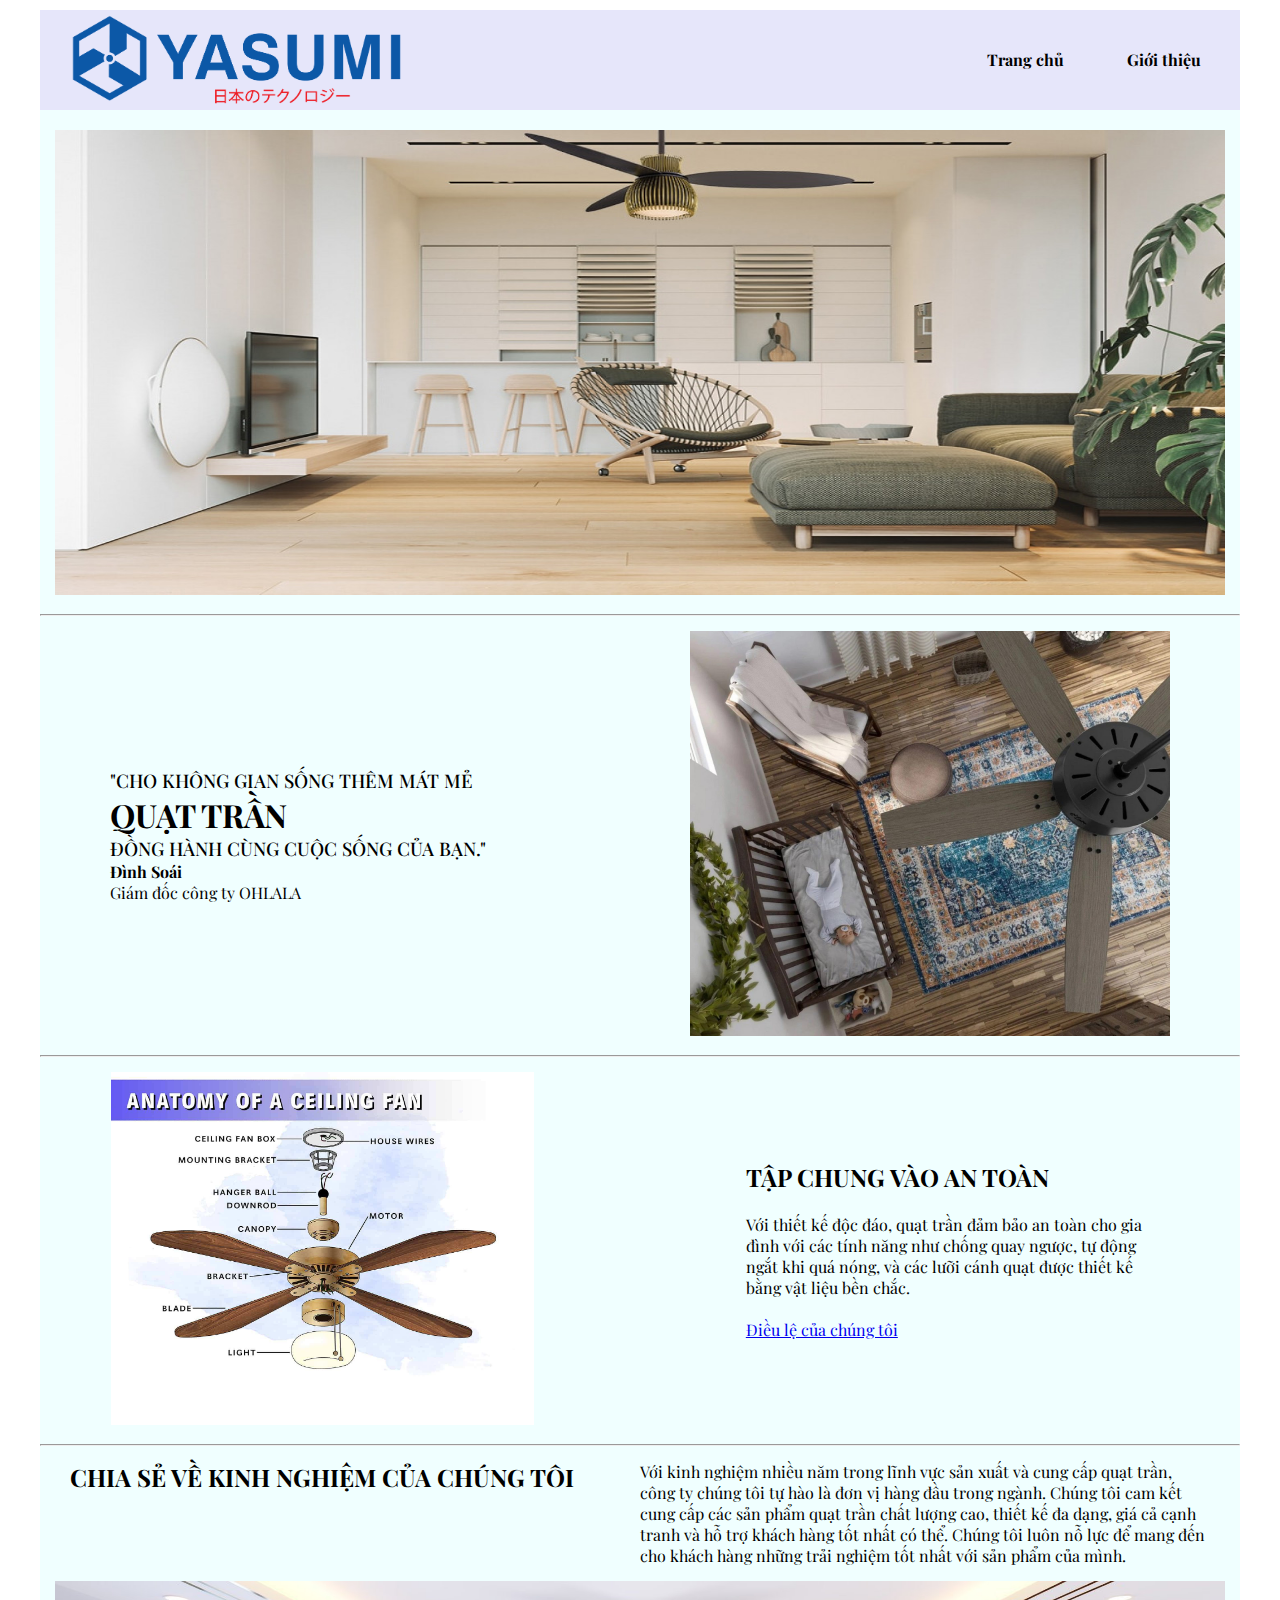
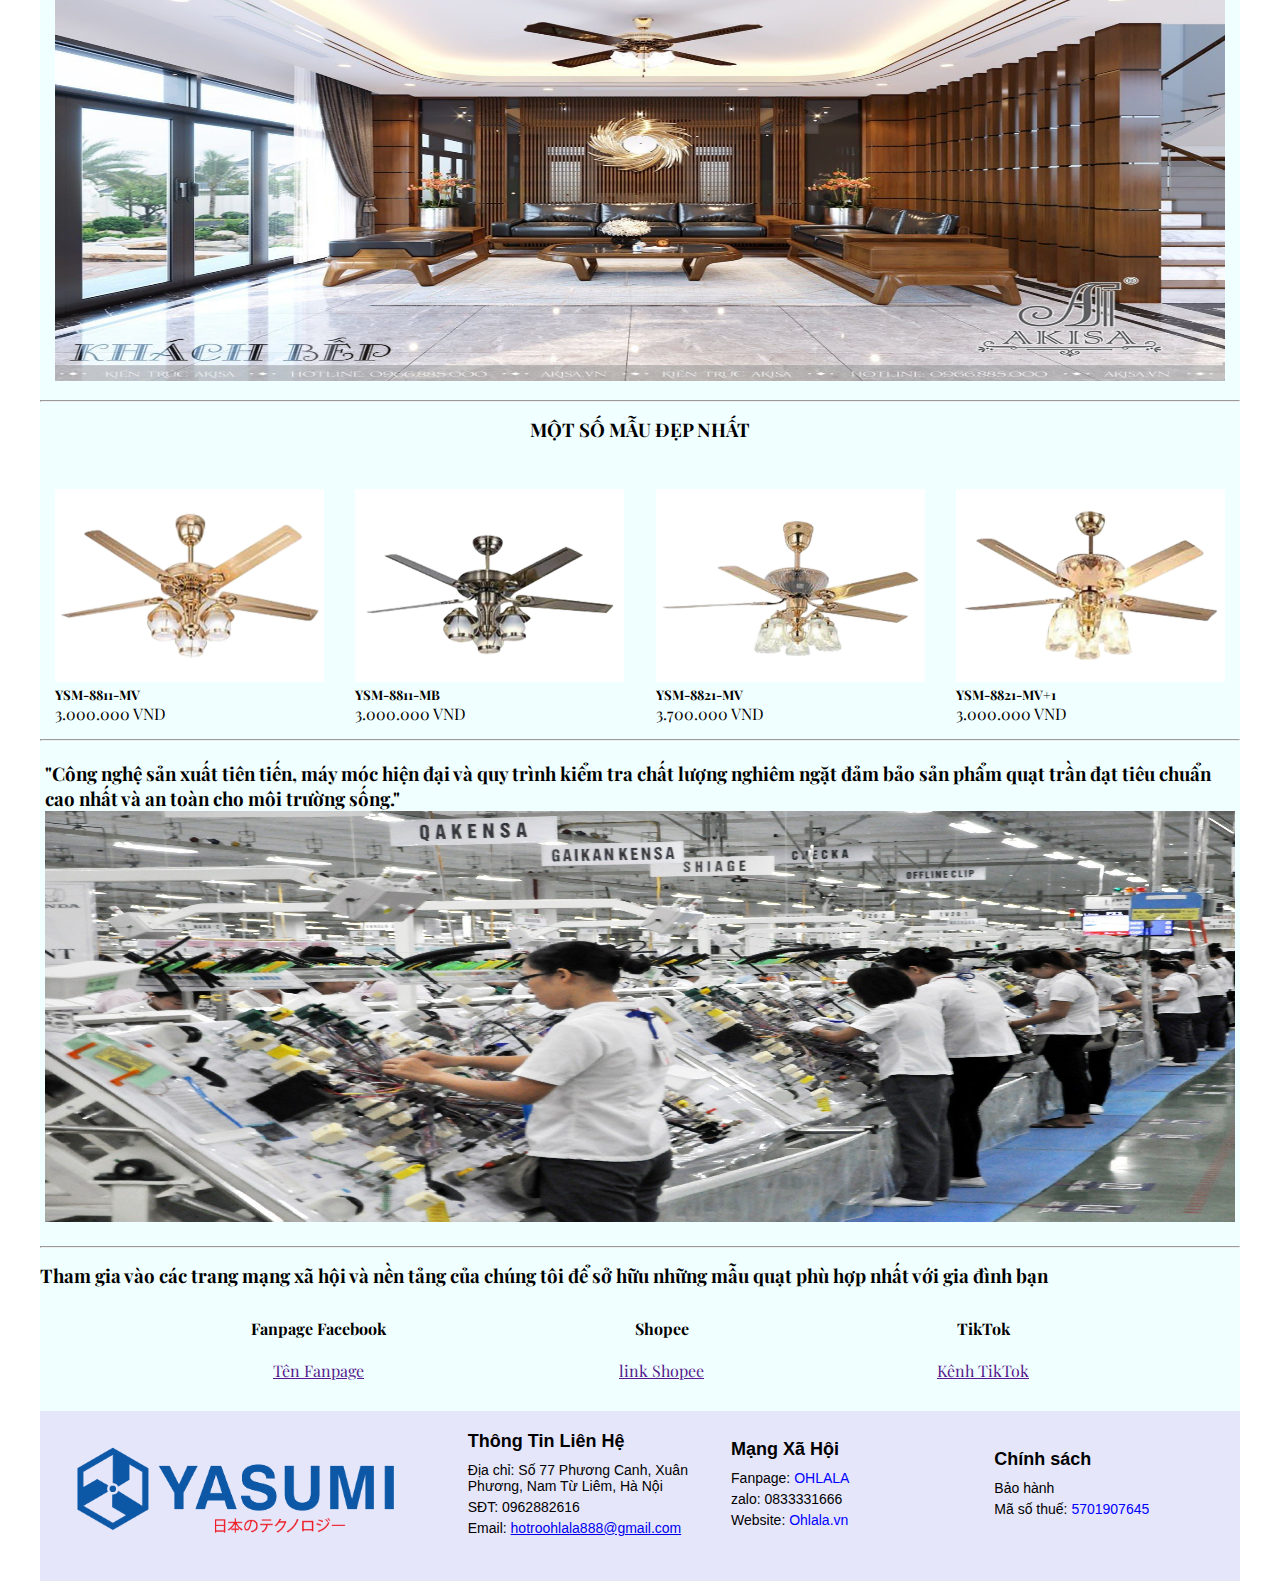
<file: index.html>
<!DOCTYPE html>
<html lang="en">
  <head>
    <meta charset="UTF-8" />
    <meta http-equiv="X-UA-Compatible" content="IE=edge" />
    <meta name="viewport" content="width=device-width, initial-scale=1.0" />
    <title>Document</title>
    <link rel="preconnect" href="https://fonts.googleapis.com" />
    <link rel="preconnect" href="https://fonts.gstatic.com" crossorigin />
    <link
      href="https://fonts.googleapis.com/css2?family=Anton&family=Playfair+Display:ital@1&display=swap"
      rel="stylesheet"
    />
    <link rel="stylesheet" href="quat.css" />
  </head> 
  <body>
    <div class="container">
      <div class="header">
        <div class="logo">
          <img src="img/lô gô-01.png" alt="" />
        </div>
        <div class="menu">
          <ul>
            <li><a href="index.html">Trang chủ</a></li>
            <li><a href="gioithieu.html">Giới thiệu</a></li>
          </ul>
        </div>
      </div>
      <div class="banner">
        <img src="img/banner.jpg" alt="" />
      </div>
      <hr />
      <div class="phan1">
        <div class="slogan">
          <h3>"CHO KHÔNG GIAN SỐNG THÊM MÁT MẺ</h3>
          <h1>QUẠT TRẦN</h1>
          <h3>ĐỒNG HÀNH CÙNG CUỘC SỐNG CỦA BẠN."</h3>
          <p id="chuky">Đình Soái</p>
          <p>Giám đốc công ty OHLALA</p>
        </div>
        <div class="subphan1">
          <div class="anhsub">
            <img src="img/subphan1.jpg" alt="" />
          </div>
        </div>
      </div>
      <hr />
      <div class="phan2">
        <div class="subphan2">
            <img src="img/cau-tao-quat-tran-tieng-anh.jpg" alt="" id="anhphan2">
        </div>
        <div class="subphan2">
            <h2>TẬP CHUNG VÀO AN TOÀN</h2>
            <br />
            <p>
              Với thiết kế độc đáo, quạt trần đảm bảo an toàn cho gia đình với các
              tính năng như chống quay ngược, tự động ngắt khi quá nóng, và các
              lưỡi cánh quạt được thiết kế bằng vật liệu bền chắc.
            </p>
            <br />
            <a href="#">Điều lệ của chúng tôi</a>
          </div>
      </div>
      <hr />
      <div class="phan3">
        <div class="item">
          <h2>CHIA SẺ VỀ KINH NGHIỆM CỦA CHÚNG TÔI</h2>
        </div>
        <div class="item">
          <p>
            Với kinh nghiệm nhiều năm trong lĩnh vực sản xuất và cung cấp quạt
            trần, công ty chúng tôi tự hào là đơn vị hàng đầu trong ngành. Chúng
            tôi cam kết cung cấp các sản phẩm quạt trần chất lượng cao, thiết kế
            đa dạng, giá cả cạnh tranh và hỗ trợ khách hàng tốt nhất có thể.
            Chúng tôi luôn nỗ lực để mang đến cho khách hàng những trải nghiệm
            tốt nhất với sản phẩm của mình.
          </p>
        </div>
      </div>
      <div class="anhkinhnghiem">
        <img src="img/kinhnghiem.jpg" alt="" id="anhkinhnghiem" />
      </div>
      
      <hr />
      <h3 id="list">MỘT SỐ MẪU ĐẸP NHẤT</h3>
      <br />
      <br />
      <div class="phan4">
        <div class="phan4-item">
          <img src="img/quat1.png" alt="" />
          <h5>YSM-8811-MV</h5>
          <p>3.000.000 VND</p>
        </div>
        <div class="phan4-item">
          <img src="img/quat2.jpg" alt="" />
          <h5>YSM-8811-MB</h5>
          <p>3.000.000 VND</p>
        </div>
        <div class="phan4-item">
          <img src="img/quat3.jpg" alt="" />
          <h5>YSM-8821-MV</h5>
          <p>3.700.000 VND</p>
        </div>
        <div class="phan4-item">
          <img src="img/quat4.jpg" alt="" />
          <h5>YSM-8821-MV+1</h5>
          <p>3.000.000 VND</p>
        </div>
      </div>
      <hr />
      <div class="phan5">
        <h3>
          "Công nghệ sản xuất tiên tiến, máy móc hiện đại và quy trình kiểm tra
          chất lượng nghiêm ngặt đảm bảo sản phẩm quạt trần đạt tiêu chuẩn cao
          nhất và an toàn cho môi trường sống."
        </h3>
        <img src="img/daychuyen.jpg" alt="" id="anhcongnghe" />
      </div>
      <hr />
      <h3>
        Tham gia vào các trang mạng xã hội và nền tảng của chúng tôi để sở hữu
        những mẫu quạt phù hợp nhất với gia đình bạn
      </h3>
      <div class="phan6">
        <div class="phan6-item">
          <h4>Fanpage Facebook</h4>
          <br />
          <a href="">Tên Fanpage</a>
        </div>
        <div class="phan6-item">
          <h4>Shopee</h4>
          <br />
          <a href="">link Shopee</a>
        </div>
        <div class="phan6-item">
          <h4>TikTok</h4>
          <br />
          <a href="">Kênh TikTok</a>
        </div>
      </div>
      <div class="main"></div>
      <footer>
        <div class="gioithieu">
          <div class="logoo">
            <img src="img/lô gô-01.png" alt="" />
          </div>
          <div class="row">
            <div class="gioithieu-item">
              <h4>Thông Tin Liên Hệ</h4>
              <p>
                Địa chỉ: Số 77 Phương Canh, Xuân Phương, Nam Từ Liêm, Hà Nội
              </p>
              <p>SĐT: 0962882616</p>
              <p>
                Email:
                <a href="mailto:hotroohlala888@gmail.com" id="email"
                  >hotroohlala888@gmail.com</a
                >
              </p>
            </div>
            <div class="gioithieu-item">
              <h4>Mạng Xã Hội</h4>
              <p>
                Fanpage:
                <a
                  href="https://www.facebook.com/profile.php?id=100091525640506"
                  class="mxh"
                  >OHLALA</a
                >
              </p>
              <p>zalo: 0833331666</p>
              <p>Website: <a href="#" class="mxh">Ohlala.vn</a></p>
            </div>
            <div class="gioithieu-item">
              <h4>Chính sách</h4>
              <p>Bảo hành</p>
              <p>Mã số thuế: <a href="#" class="mxh">5701907645</a></p>
            </div>
          </div>
        </div>
      </footer>
    </div>
  </body>
</html>
</file>
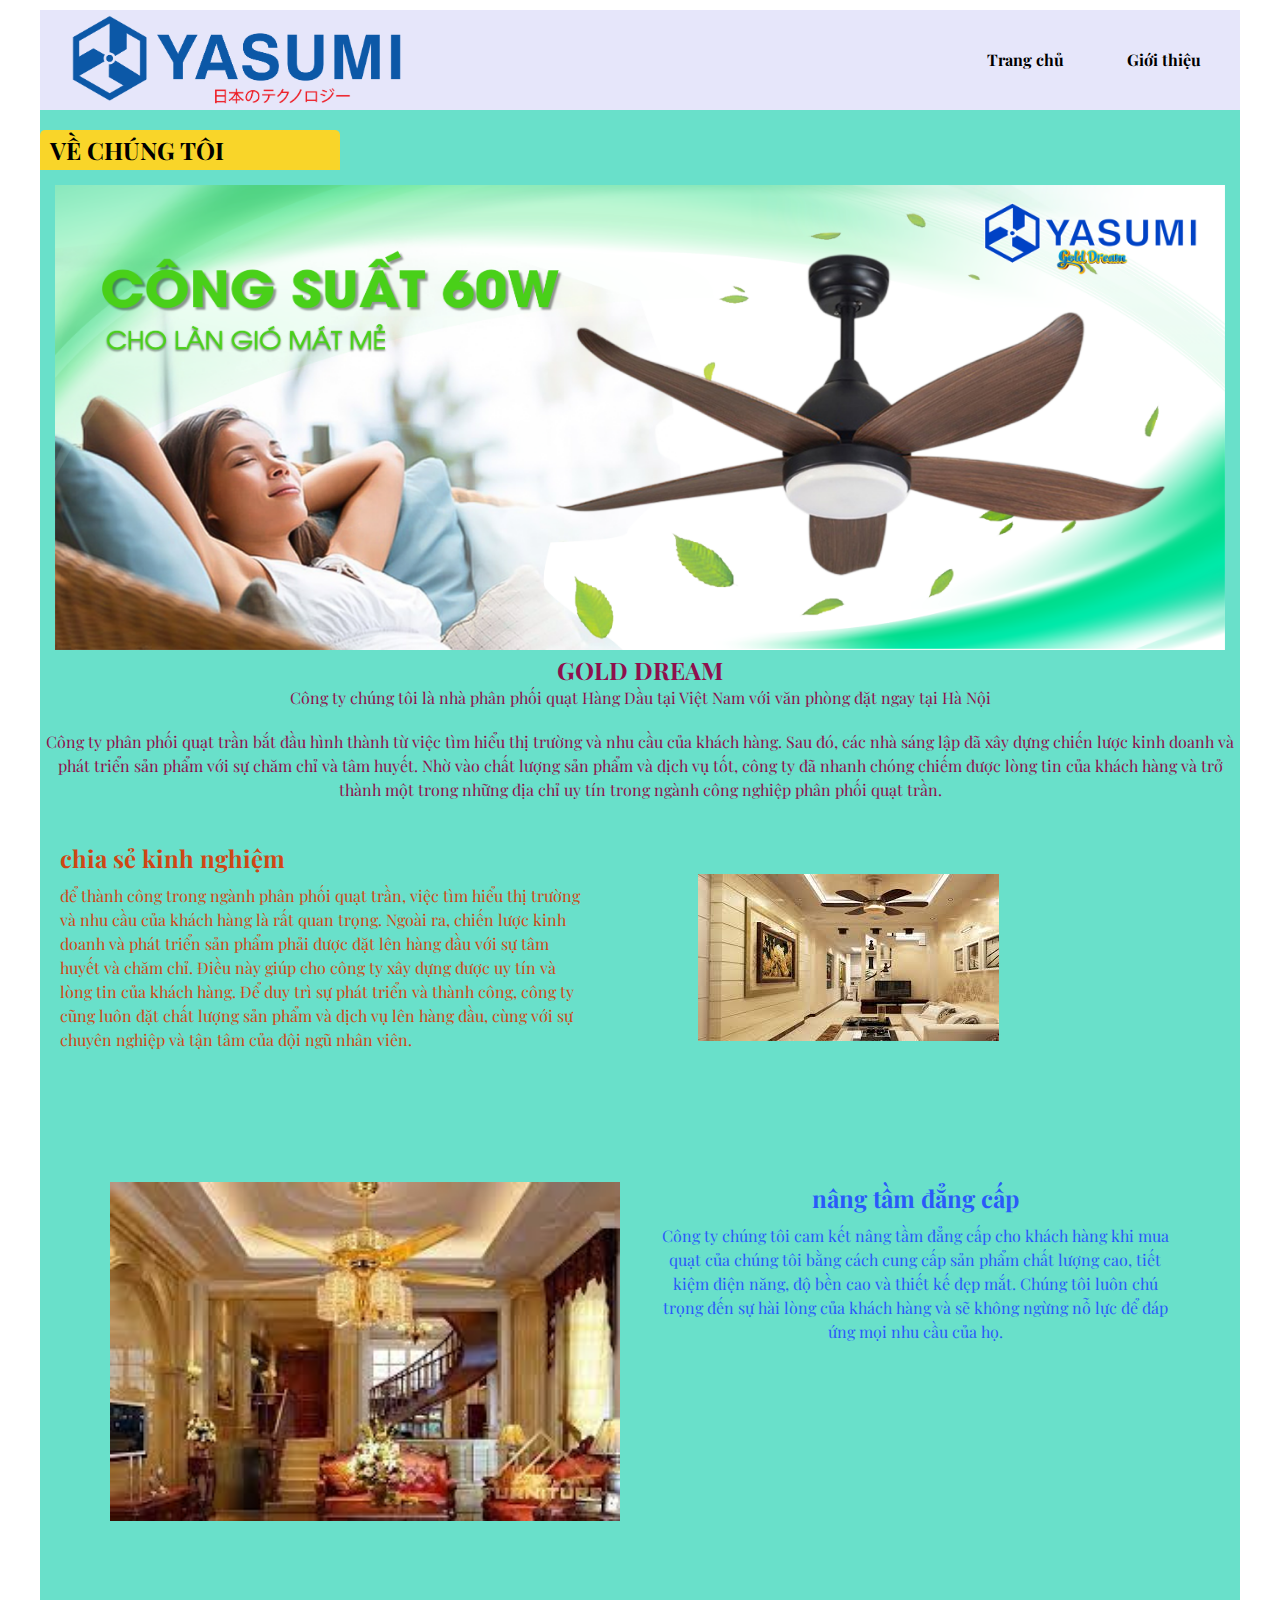
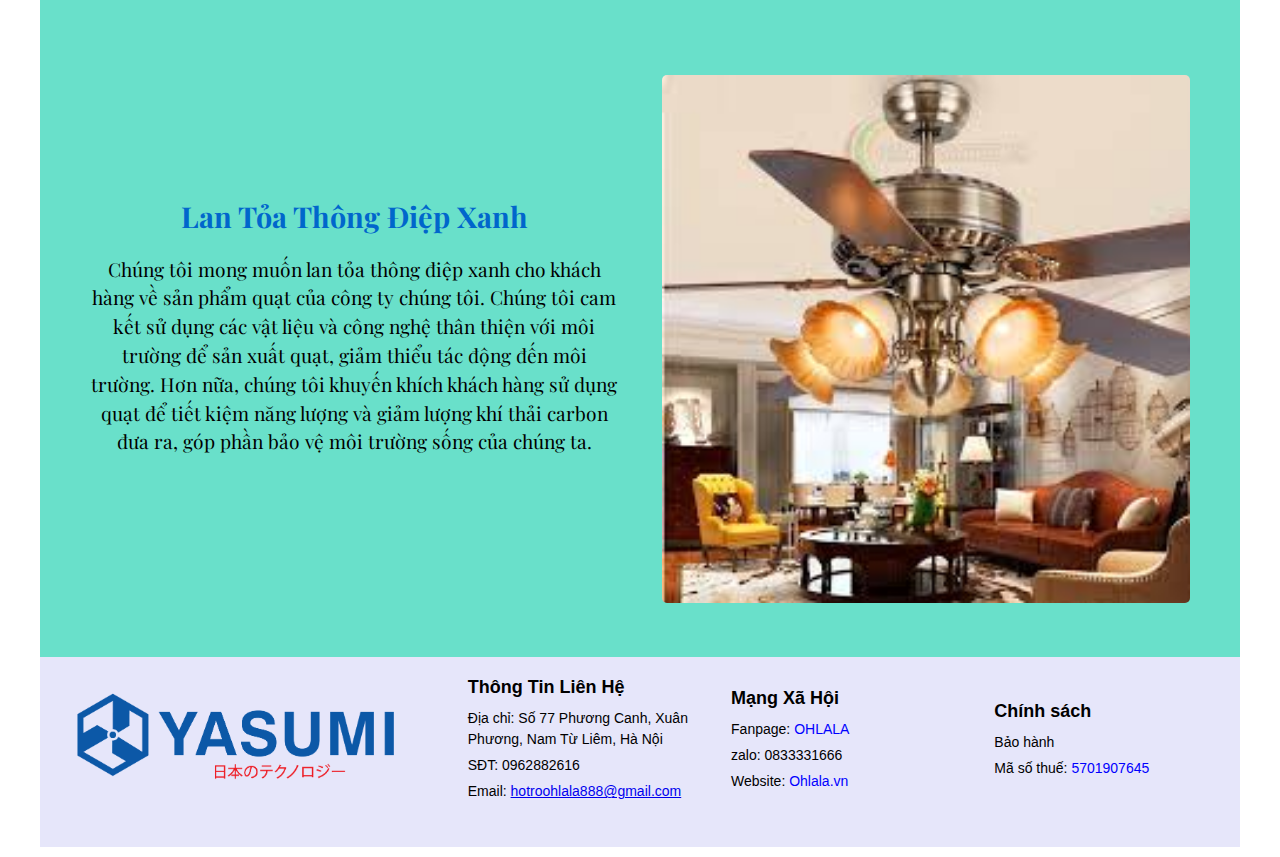
<file: gioithieu.html>
<!DOCTYPE html>
<html lang="en">
<head>
    <meta charset="UTF-8">
    <meta http-equiv="X-UA-Compatible" content="IE=edge">
    <meta name="viewport" content="width=device-width, initial-scale=1.0">
    <title>Document</title>
    <link rel="stylesheet" href="gioithieu.css">
    <link rel="preconnect" href="https://fonts.googleapis.com" />
    <link rel="preconnect" href="https://fonts.gstatic.com" crossorigin />
    <link
      href="https://fonts.googleapis.com/css2?family=Anton&family=Playfair+Display:ital@1&display=swap"
      rel="stylesheet"
    />
</head>
<body>
    <div class="container">
        <div class="header">
          <div class="logo">
            <img src="img/lô gô-01.png" alt="" />
          </div>
          <div class="menu">
            <ul>
              <li><a href="index.html">Trang chủ</a></li>
              <li><a href="gioithieu.html">Giới thiệu</a></li>
            </ul>
          </div>
        </div>

        <div class="page-title">
            <h2>VỀ CHÚNG TÔI</h2>
        </div>

        <div class="banner">
          <img src="img/BÌA 1-01.png" alt="" />
        </div>

        <div class="element">
          <h2>GOLD DREAM</h2>
          <p>Công ty chúng tôi là nhà phân phối quạt Hàng Dầu tại Việt Nam với văn phòng đặt ngay tại Hà Nội</p>
        </div>

        <div class="element style">
          <p>Công ty phân phối quạt trần bắt đầu hình thành từ việc tìm hiểu thị trường và nhu cầu của khách hàng. Sau đó, các nhà sáng lập đã xây dựng chiến lược kinh doanh và phát triển sản phẩm với sự chăm chỉ và tâm huyết. Nhờ vào chất lượng sản phẩm và dịch vụ tốt, công ty đã nhanh chóng chiếm được lòng tin của khách hàng và trở thành một trong những địa chỉ uy tín trong ngành công nghiệp phân phối quạt trần.</p>
        </div>

        <div class="phan1">
          <div class="rowmot">
            <div class="cot1">
              <h3>chia sẻ kinh nghiệm</h3>
              <p>để thành công trong ngành phân phối quạt trần, việc tìm hiểu thị trường và nhu cầu của khách hàng là rất quan trọng. Ngoài ra, chiến lược kinh doanh và phát triển sản phẩm phải được đặt lên hàng đầu với sự tâm huyết và chăm chỉ. Điều này giúp cho công ty xây dựng được uy tín và lòng tin của khách hàng. Để duy trì sự phát triển và thành công, công ty cũng luôn đặt chất lượng sản phẩm và dịch vụ lên hàng đầu, cùng với sự chuyên nghiệp và tận tâm của đội ngũ nhân viên.</p>
            </div>
            <div class="cot1">
              <div class="anhphan1">
                <img src="img/images (1).jpg" alt="">
              </div>
            </div>
          </div>
        </div> 

        <div class="phan2">
          <div class="rowhai">
            <div class="cothai">
              <div class="anhcothai">
                <img src="img/tải xuống.jpg" alt="">
              </div>
            </div>
            <div class="cothai">
              <h3>nâng tầm đẳng cấp</h3>
              <p>Công ty chúng tôi cam kết nâng tầm đẳng cấp cho khách hàng khi mua quạt của chúng tôi bằng cách cung cấp sản phẩm chất lượng cao, tiết kiệm điện năng, độ bền cao và thiết kế đẹp mắt. Chúng tôi luôn chú trọng đến sự hài lòng của khách hàng và sẽ không ngừng nỗ lực để đáp ứng mọi nhu cầu của họ.</p>
            </div>
          </div>
        </div>

        <div class="phan3">
          <div class="rowba">
            <div class="cotba">
              <h3>Lan Tỏa Thông Điệp Xanh</h3>
              <p>Chúng tôi mong muốn lan tỏa thông điệp xanh cho khách hàng về sản phẩm quạt của công ty chúng tôi. Chúng tôi cam kết sử dụng các vật liệu và công nghệ thân thiện với môi trường để sản xuất quạt, giảm thiểu tác động đến môi trường. Hơn nữa, chúng tôi khuyến khích khách hàng sử dụng quạt để tiết kiệm năng lượng và giảm lượng khí thải carbon đưa ra, góp phần bảo vệ môi trường sống của chúng ta.</p>
            </div>
            <div class="cotba">
              <div class="anhcotba">
                <img src="img/images.jpg" alt="">
              </div>
            </div>
          </div>
        </div>

      
        
        <footer>
          <div class="gioithieu">
            <div class="logoo">
              <img src="img/lô gô-01.png" alt="" />
            </div>
            <div class="row">
              <div class="gioithieu-item">
                <h4>Thông Tin Liên Hệ</h4>
                <p>
                  Địa chỉ: Số 77 Phương Canh, Xuân Phương, Nam Từ Liêm, Hà Nội
                </p>
                <p>SĐT: 0962882616</p>
                <p>
                  Email:
                  <a href="mailto:hotroohlala888@gmail.com" id="email"
                    >hotroohlala888@gmail.com</a
                  >
                </p>
              </div>
              <div class="gioithieu-item">
                <h4>Mạng Xã Hội</h4>
                <p>
                  Fanpage:
                  <a
                    href="https://www.facebook.com/profile.php?id=100091525640506"
                    class="mxh"
                    >OHLALA</a
                  >
                </p>
                <p>zalo: 0833331666</p>
                <p>Website: <a href="#" class="mxh">Ohlala.vn</a></p>
              </div>
              <div class="gioithieu-item">
                <h4>Chính sách</h4>
                <p>Bảo hành</p>
                <p>Mã số thuế: <a href="#" class="mxh">5701907645</a></p>
              </div>
            </div>
          </div>
        </footer>
      </div>
</body>
</html>
</file>
<file: quat.css>
*{
    margin: 0;
    padding: 0;
    box-sizing: border-box;
}
html{
    font-family: 'Anton', sans-serif;
    font-family: 'Playfair Display', serif;
}
.container{
    max-width: 1200px;
    margin: 10px auto;
    height: auto;
    background-color: 	#F0FFFF;
}
.header{
    height: 100px;
    background-color: #E6E6FA;
    display: flex;
    justify-content: space-between;
    align-items: center;
    margin-bottom: 20px;
}
.logo{
    width: 30%;
    margin-left: 15px;
}
.logo img{
    max-width: 100%;
}
.menu ul{
    display: flex;
    justify-content: space-between;
    align-items: center;
    
}
.menu ul li{
    line-height: 100px;
    list-style-type: none;
    margin-right: 15px;
    
}
.menu ul li a{
    text-decoration: none;
    font-weight: bold;
    color: black;
    display: block;
    padding: 0 24px;
}
.menu ul li:hover a{
    background-color: black;
    color: whitesmoke;
}
.banner{
    margin: 0 15px;
}

.banner img{
    width: 100%;
    height: 465px;
}
hr{
    width: 100%;
    margin: 15px 0;
}
#chuky{
    font-weight: bold;
}
.slogan{
    width: 40%;
    margin-left: 70px;
}
.slogan h3{
    font-weight: 500;
}
.subphan1{
    width: 40%;
    margin-right: 70px;
}
.subphan1 img{
    width: 100%;
}
.phan1{
    display: flex;
    justify-content: space-between;
    align-items: center;
}
.phan2{
    display: flex;
    justify-content: space-between;
    align-items: center;
    margin: 10px 71px;
}
.subphan2{
    width: 40%;
}
.subphan2 img{
    width: 100%;
}
.phan3{
    display: flex;
    justify-content: space-between;
    margin: 15px 30px;
}
.anhkinhnghiem{
    margin: 10px 15px;
}
.item{
    width: 50%;
}
.phan4{
    display: flex;
    justify-content: space-between;
    align-items: center;
    gap: 10px;
    margin: 5px 15px;
}
.phan4 .phan4-item{
    width: 23%;
}
.phan4 .phan4-item img{
    width: 100%;
}
.phan5{
    margin: 20px 5px;
}
#anhcongnghe{
    width: 100%;
    height: 411px;
}
#list{
    text-align: center;
}
#anhkinhnghiem{
    width: 100%;
    height: 400px;
}
.phan6{
    display: flex;
    justify-content: space-between;
    align-items: center;
    margin: 30px 211px;
}
.phan6-item{
    text-align: center;
}
footer {
    background-color: #E6E6FA;
    padding: 20px;
    font-family: Arial, sans-serif;
  }
  
  .logoo {
    flex-basis: 30%;
  }
  
  .logoo img {
    max-width: 100%;
  }
  
  .gioithieu {
    display: flex;
    justify-content: space-between;
    align-items: flex-start;
    flex-wrap: wrap;
  }
  
  .gioithieu-item {
    flex-basis: 30%;
    margin-bottom: 20px;
  }
  
  .gioithieu-item h4 {
    font-size: 18px;
    margin-bottom: 10px;
  }
  
  .gioithieu-item p {
    font-size: 14px;
    margin-bottom: 5px;
  }
  
  .mxh {
    color: blue;
    text-decoration: none;
  }
  
  .mxh:hover {
    text-decoration: underline;
  }
  .row{
    display: flex;
    justify-content: space-between;
    align-items: center;
    gap: 30px;
  }
</file>
<file: gioithieu.css>
*{
    margin: 0;
    padding: 0;
    box-sizing: border-box;
}
html{
    font-family: 'Anton', sans-serif;
    font-family: 'Playfair Display', serif;
}
.container{
    max-width: 1200px;
    margin: 10px auto;
    height: auto;
    background-color: 	#69e0ca;
}
.header{
    height: 100px;
    background-color: #E6E6FA;
    display: flex;
    justify-content: space-between;
    align-items: center;
    margin-bottom: 20px;
}
.logo{
    width: 30%;
    margin-left: 15px;
}
.logo img{
    max-width: 100%;
}
.menu ul{
    display: flex;
    justify-content: space-between;
    align-items: center;
    
}
.menu ul li{
    line-height: 100px;
    list-style-type: none;
    margin-right: 15px;
    
}
.menu ul li a{
    text-decoration: none;
    font-weight: bold;
    color: black;
    display: block;
    padding: 0 24px;
}
.menu ul li:hover a{
    background-color: black;
    color: whitesmoke;
}

.page-title{
    background-color: #f9d529;
    position: relative;
    display: inline-block;
    color: black;
    min-width: 300px;
    height: 40px;
    line-height: 40px;
    border-radius: 5px 5px 0 0;
    padding: 0 10px;
    margin-bottom: 15px;
}

.banner{
    margin: 0 15px;
}

.banner img{
    width: 100%;
    height: 465px;
}

.element{
  text-align: center;
  color: #8e104d;
}
.phan1 {
  padding: 20px;
  background-color: #69e0ca;
  color: #cf4715;
}

.rowmot {
  display: flex;
  flex-wrap: wrap;
  justify-content: space-between;
  align-items: center;
  width: 100%;
}

.cot1 {
  flex-basis: 45%;
  margin-bottom: 20px;
}

.anhphan1 img {
  max-width: 100%;
  height: auto;
  display: block;
}

h3 {
  font-size: 24px;
  margin-bottom: 10px;
}

p {
  font-size: 16px;
  line-height: 1.5;
  margin-bottom: 0;
}

.phan2 {
  padding: 50px;
  text-align: center;
  color: #295af9;
}

.rowhai {
  display: flex;
  flex-wrap: wrap;
  justify-content: center;
}

.cothai {
  flex-basis: 50%;
  padding: 20px;
}

.anhcothai img {
  width: 100%;
  height: auto;
}

h3 {
  font-size: 24px;
  font-weight: bold;
  margin-top: 0;
  margin-bottom: 10px;
}

p {
  font-size: 16px;
  line-height: 1.5;
  margin-top: 0;
  margin-bottom: 20px;
}

.phan3 {
  padding: 50px;
  text-align: center;
}

.rowba {
  display: flex;
  flex-wrap: wrap;
  justify-content: space-between;
  align-items: center;
  margin-top: 30px;
}

.cotba {
  flex-basis: 48%;
}

.cotba h3 {
  font-size: 1.8rem;
  color: #0066cc;
  margin-bottom: 20px;
}

.cotba p {
  font-size: 1.2rem;
  line-height: 1.5;
  margin-bottom: 30px;
}

.anhcotba img {
  width: 100%;
  height: auto;
  border-radius: 5px;
}



footer {
    background-color: #E6E6FA;
    padding: 20px;
    font-family: Arial, sans-serif;
  }
  
  .logoo {
    flex-basis: 30%;
  }
  
  .logoo img {
    max-width: 100%;
  }
  
  .gioithieu {
    display: flex;
    justify-content: space-between;
    align-items: flex-start;
    flex-wrap: wrap;
  }
  
  .gioithieu-item {
    flex-basis: 30%;
    margin-bottom: 20px;
  }
  
  .gioithieu-item h4 {
    font-size: 18px;
    margin-bottom: 10px;
  }
  
  .gioithieu-item p {
    font-size: 14px;
    margin-bottom: 5px;
  }
  
  .mxh {
    color: blue;
    text-decoration: none;
  }
  
  .mxh:hover {
    text-decoration: underline;
  }
  .row{
    display: flex;
    justify-content: space-between;
    align-items: center;
    gap: 30px;
  }
</file>
